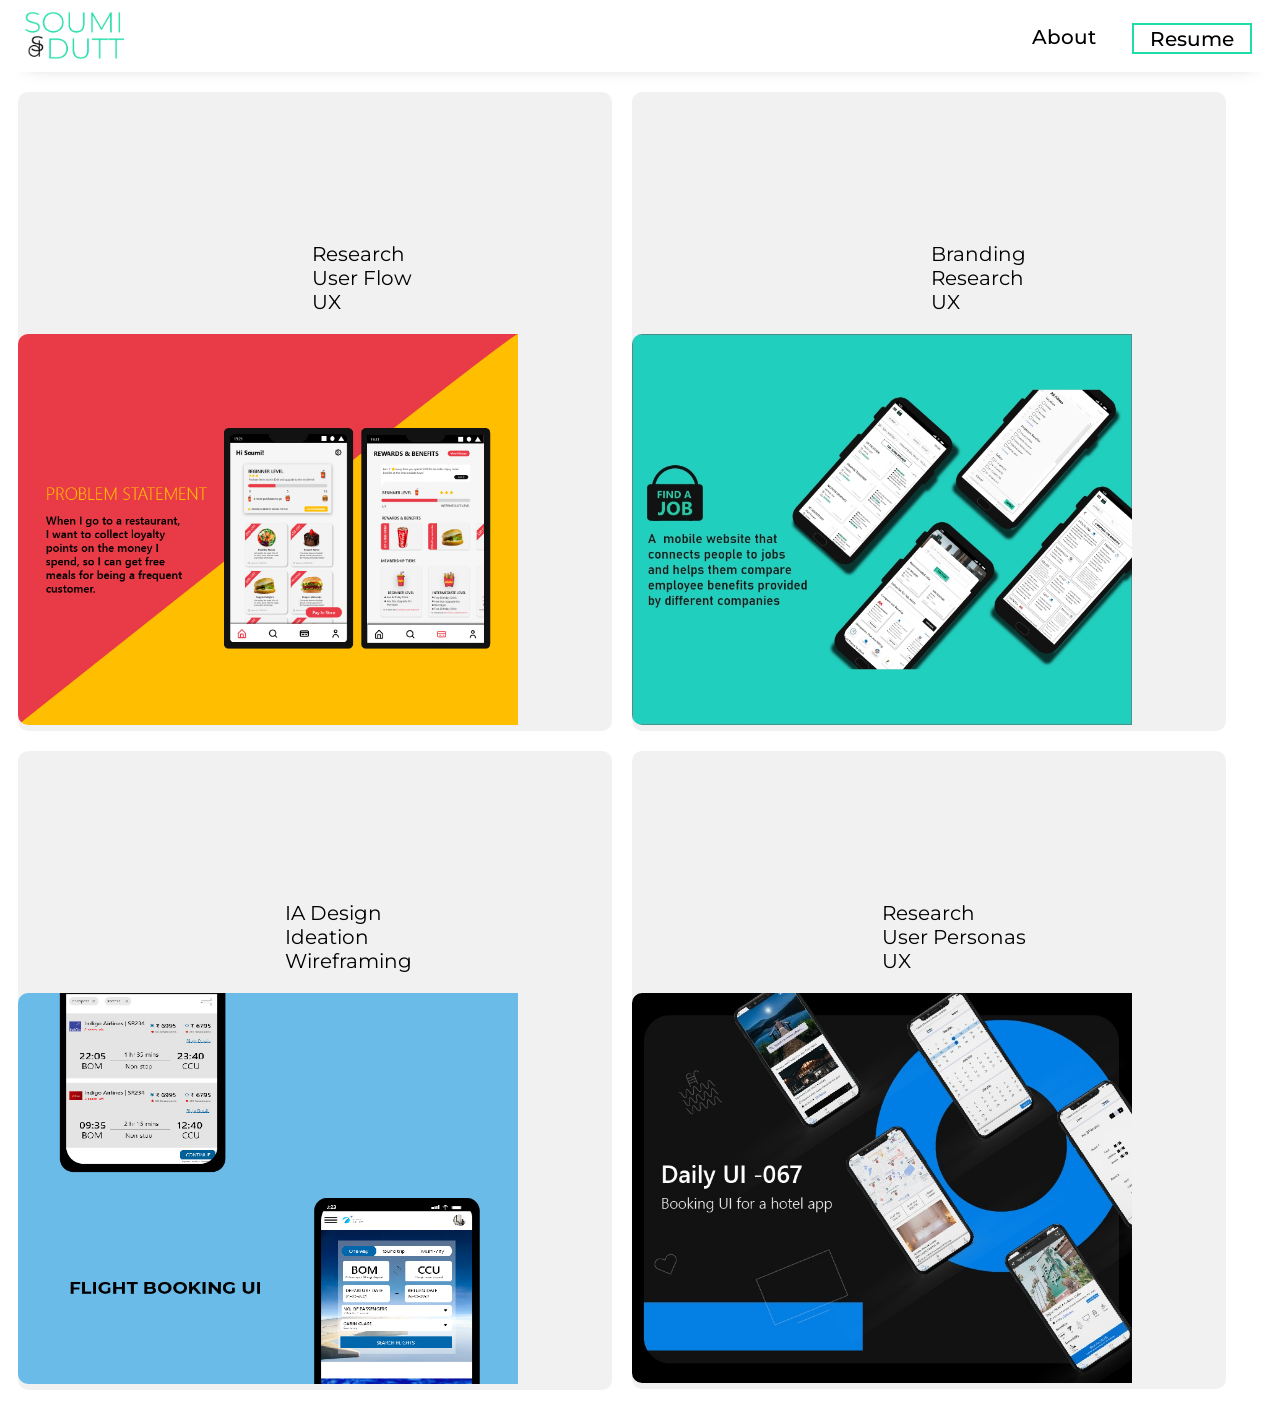
<file: index.html>
<!DOCTYPE html>
<html>
<head>
    <title>Soumi Dutt Portfolio</title>
    <link href='https://fonts.googleapis.com/css?family=Montserrat' rel='stylesheet'>
    <link rel="stylesheet" href="stylesheets/portfolio.css">
    <link rel="stylesheet" href="stylesheets/home page.css">
</head>
<body>

<ul>
  <li><a href="index.html"><img class="logo" src="images/Logo.png"></a></li>
  <li class="middle left" style="float:right"><a href="https://drive.google.com/drive/folders/1FKCnZpZ8StBF5q4z7rH3QKYD-gDLsWlx?usp=sharing"
    target="_blank">Resume</a></li>
  <li class="middle" style="float:right"><a href="about.html">About</a></li>
  </ul>

  <div class="container">

    <div class="row">
      <div class="column">
        <div class="card card1" onclick= "window.location.href='project1.html'">
          <p style="float: right; margin-right: 200px;
          margin-top: 150px; font-size: 20px;">
          Research<br>User Flow<br>UX</p>
          <img style="width: 500px;" src="images/projects/project1/cover image.jpg">
          
        </div>
      </div>
    
      <div class="column">
        <div class="card card2" onclick= "window.location.href='project2.html'">
          <p style="float: right; margin-right: 200px;
          margin-top: 150px; font-size: 20px;">
          Branding<br> Research<br> UX</p>
          <img style="width: 500px;" src="images/projects/project2/cover image.jpg">
        </div>
      </div>
      </div>

    <div class="row">     
      <div class="column">
        <div class="card card3" onclick= "window.location.href='project3.html'">
          <p style="float: right; margin-right: 200px;
          margin-top: 150px; font-size: 20px;">
          IA Design<br> Ideation<br> Wireframing</p>
          <img style="width: 500px;" src="images/projects/project3/cover.jpg">
        </div>
      </div>
      
      <div class="column">
        <div class="card card4" onclick= "window.location.href='project4.html'">
          <p style="float: right; margin-right: 200px;
          margin-top: 150px; font-size: 20px;">
          Research<br> User Personas<br> UX</p>
          <img style="width: 500px;" src="images/projects/project4/coverpage.jpg">
        </div>
      </div>

      
    

    </div>
    </div>



</body>
</html>
</file>
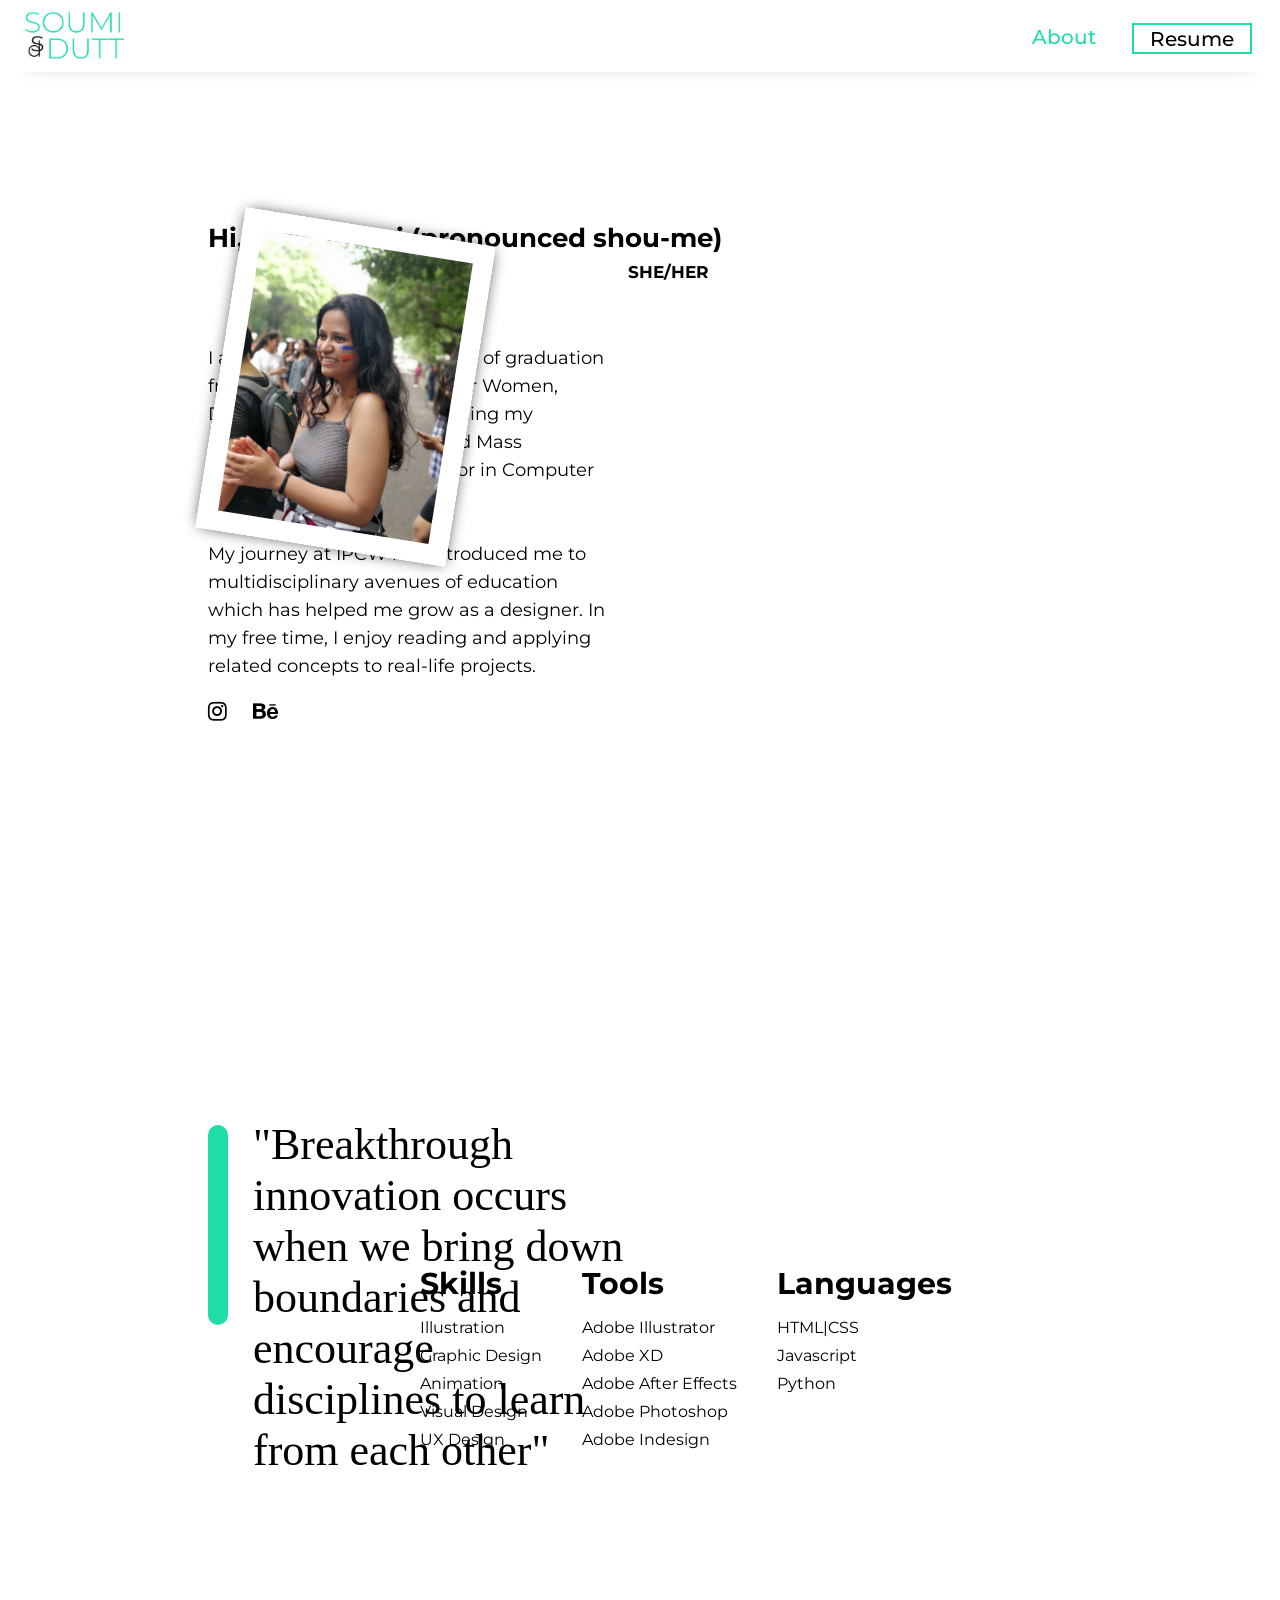
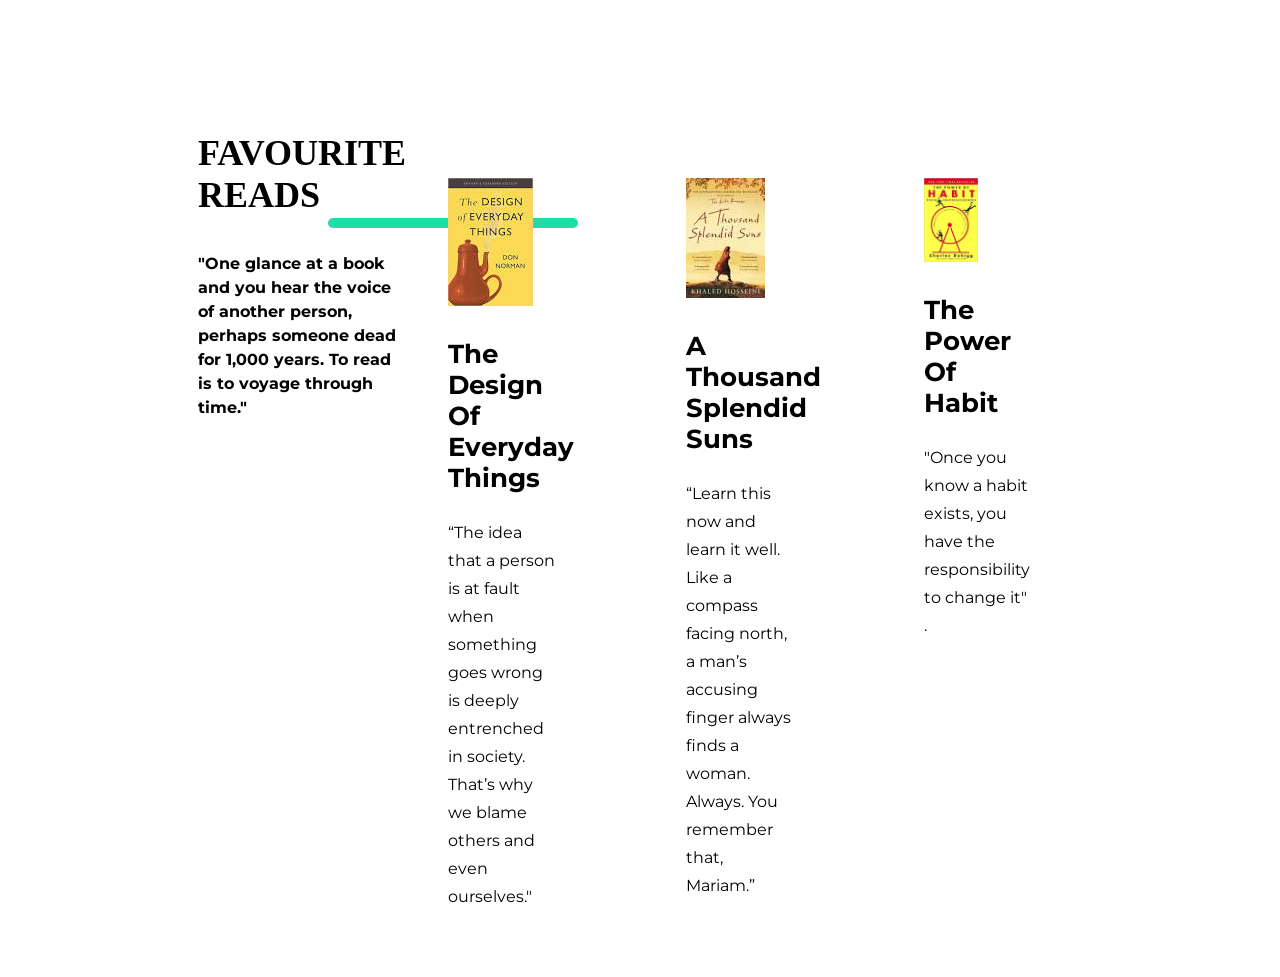
<file: about.html>
<!DOCTYPE html>
<html>
<head>

    <title>Soumi Dutt Portfolio</title>
    <link rel="stylesheet" href="https://cdnjs.cloudflare.com/ajax/libs/font-awesome/4.7.0/css/font-awesome.min.css">
    <link href='https://fonts.googleapis.com/css?family=Montserrat' rel='stylesheet'>
    <link rel="stylesheet" href="stylesheets/portfolio.css">
    <link rel="stylesheet" href="stylesheets/about.css">
    
    </head>
    <body>
    
    <ul>
      <li><a href="index.html"><img class="logo" src="images/Logo.png"></a></li>
      <li class="middle left" style="float:right"><a href="https://drive.google.com/drive/folders/1FKCnZpZ8StBF5q4z7rH3QKYD-gDLsWlx?usp=sharing"
        target="_blank">Resume</a></li>
      <li class="middle" style="float:right"><a class="active" href="about.html">About</a></li>
      
    </ul>
    <div id="container">

    <div id="me">
        <div class="aboutme">
        <h1 class="introduction">Hi, I am Soumi (pronounced shou-me)</h1>
        <h3 class="pronouns">SHE/HER</h3>
        <br>
        <p style="width:400px; line-height:28px; font-size:18px;">I am currently in my final year of 
            graduation from Indraprastha College
             For Women, Delhi University (2022), pursuing 
             my Bachelors in Multimedia And Mass 
             Communication with a minor in Computer
              Science.<br><br>My journey at IPCW has 
              introduced me to multidisciplinary 
              avenues of education which has helped 
              me grow as a designer. In my free 
              time, I enjoy reading and applying
               related concepts to real-life 
               projects.</p>
        
        <div class="social-media">
            <a href="https://www.instagram.com/duttshowme/" target="_blank" class="fa fa-instagram"></a>
            <a href="https://www.behance.net/soumidutt" target="_blank" class="fa fa-behance"></a>
        
        </div>
    </div>

        <div class="polaroids" style="margin-left: 200px;">
            <img class="image1" src="images/Image 1.jpg">
            <img class="image2" src="images/Image 2.jpg">
            <img class="image3" src="images/Image 3.jpg">
        </div>
    </div>

    <div class="aboutme skills">
        
        <div class="quote">
            <div class="blue"></div>
            <blockquote>"Breakthrough innovation occurs when we bring down boundaries and encourage
                 disciplines to learn from each other"</blockquote>
        </div>

        <div class="flex-container">

                <div style="padding: 20px;">
                <p class="heading">Skills</p>
                <p>Illustration<br>
                Graphic Design<br>
                Animation<br>
                Visual Design</br>
                UX Design</p>
                </div>

                <div style="padding: 20px;">
                <p class="heading">Tools</p>
                <p>Adobe Illustrator<br>
                Adobe XD<br>
                Adobe After Effects<br>
                Adobe Photoshop</br>
                Adobe Indesign</p>
                </div>

                <div style="padding: 20px;">
                    <p class="heading">Languages</p>
                    <p>HTML|CSS<br>
                Javascript<br>
                Python</p>
                </div>
            
        </div>
    </div>

    <div class="books">
        <blockquote style="margin-left: 190px;
         font-size:36px; font-weight: 700;">
         FAVOURITE <BR>READS</blockquote>
        <p style="width: 200px; margin-left: 190px;
        font-weight: 700; line-height: 24px; font-size:16px;"">
            "One glance at a book and you hear the 
            voice of another person, perhaps someone
             dead for 1,000 years. To read is to 
             voyage through time."
        </p>
        <div class="blue-blue"></div>

        <div class="row">
            <div class="column">
              <div class="card">
                  <img style="width: 50%" src="images/books/the power of habit.jpg">
                <h3>The Power Of Habit</h3>
                <p>"Once you know a habit exists,
                     you have the responsibility to change it" .</p>
              </div>
            </div>
          
            <div class="column">
              <div class="card">
                  <img src="images/books/a thousand splendid suns.jpg">
                <h3>A Thousand Splendid Suns</h3>
                <p>“Learn this now and learn it well. Like a
                     compass facing north, a man’s accusing
                      finger always finds a woman. Always.
                       You remember that, Mariam.”</p>
              </div>
            </div>
            
            <div class="column">
              <div class="card">
                  <img src="images/books/the design of everyday things.jpg">
                <h3>The Design Of Everyday Things</h3>
                <p>“The idea that a person is at fault when something goes
                     wrong is deeply entrenched in society. That’s why we
                      blame others and even ourselves."</p>
              </div>
            </div>
            
            </div>
          </div>
          
        </div>
    </div>
    </div>
    
    </body>
    </html>
</file>
<file: stylesheets/portfolio.css>
body {
  font-family: "Montserrat";
  font-size: 22px;
  color: black;
}
.logo {
  width: 100px;
  height: auto;
}

.middle {
  margin-top: 15px;
  margin-right: 20px;
}

.left {
  border: 2px solid #1edda7;
}

.left:hover {
  background-color: #1edda7;
  border: 0px;
  color: white;
}

ul {
  list-style-type: none;
  margin: 0;
  padding: 0;
  overflow: hidden;
  background-color: white;

  box-shadow: 0px 10px 20px -20px rgba(18, 18, 18, 0.4);
}

li {
  float: left;
}

li a {
  color: black;
  text-align: center;
  padding: 14px 16px;
  text-decoration: none;
  font-size: 20px;
  font-weight: 500;
}

li a:hover:not(.active) {
  color: #1edda7;
}

.active {
  color: #1edda7;
}
</file>
<file: stylesheets/home page.css>
.column {
  float: left;
  width: 47%;
  padding: 0 10px;
}

/* Remove extra left and right margins, due to padding */
.row {
  margin: 20px 0px 20px;
}

/* Clear floats after the columns */
.row:after {
  content: "";
  display: table;
  clear: both;
}

/* Responsive columns */
@media screen and (max-width: 600px) {
  .column {
    width: 100%;
    display: block;
    margin-bottom: 20px;
  }
}

/* Style the counter cards */
.card {
  border-radius: 10px;
  background-color: #f1f1f1;
}

img {
  border-radius: 10px 0 0 10px;
  object-fit: cover;
}

.card:hover {
  box-shadow: 4px 4px 8px 0 rgba(0, 0, 0, 0.2);
}
</file>
<file: stylesheets/about.css>
.aboutme {
  margin-left: 200px;
  margin-top: 150px;
}

.introduction {
  font-size: 26px;
  height: 38px;
  font-weight: 1000px;
  color: black;
}

.pronouns {
  font-size: 17px;
  font-weight: bolder;
  margin-left: 420px;
  margin-top: -15px;
}

.image1 {
  margin-right: 800px;
  margin-top: -500px;
  border: 20px solid white;
  width: 20%;
  height: auto;
  float: right;
  transform: rotate(9deg);
  box-shadow: 0px 0px 16px -4px #121212;
  position: relative;
  z-index: 1000;
}

.image2 {
  margin-right: -890px;
  margin-top: -520px;
  border: 20px solid white;
  width: 23%;
  height: auto;
  float: right;
  transform: rotate(-23deg);
  box-shadow: 0px 0px 16px -4px #121212;
}

.image3 {
  margin-right: -700px;
  margin-top: -250px;
  border: 20px solid white;
  width: 17%;
  height: auto;
  float: right;
  transform: rotate(-14deg);
  box-shadow: 0px 0px 16px -4px #121212;
}

.fa {
  color: black;
  text-decoration: none;
}

.fa-behance {
  margin-left: 20px;
}

.fa:hover {
  background-color: #1edda7;
  color: white;
}

blockquote {
  margin-left: 45px;
  width: 35%;
  font-weight: 300px;
  font-size: 44px;
  font-family: "Merriweather";
}

.skills {
  margin-top: 150px;
}

.blue {
  width: 20px;
  height: 200px;
  background-color: #1edda7;
  position: relative;
  top: 250px;
  border-radius: 1000px;
}

.flex-container {
  display: flex;
  flex-direction: row;
  float: right;
  margin-right: 300px;
  margin-top: -300px;
}

.heading {
  font-weight: bolder;
  font-size: 30px;
  margin-bottom: 7px;
}

p {
  font-size: 16px;
  line-height: 28px;
}

.books {
  margin-top: 200px;
  padding-top: 20px;
  padding-bottom: 300px;
}

.blue-blue {
  width: 250px;
  height: 10px;
  background-color: #1edda7;
  border-radius: 300px;
  margin-left: 320px;
  margin-top: -218px;
}

/* Float four columns side by side */
.column {
  float: left;
  width: 23%;
  padding: 0 10px;
  float: right;
}

/* Remove extra left and right margins, due to padding */
.row {
  margin-right: 120px;
  width: 75%;
  float: right;
  padding-bottom: 50px;
}

/* Clear floats after the columns */
.row:after {
  content: "";
  display: table;
  clear: both;
}

/* Responsive columns */
@media screen and (max-width: 600px) {
  .column {
    width: 100%;
    display: block;
    margin-bottom: 20px;
  }
}

/* Style the counter cards */
.card {
  margin-top: -50px;
  width: 50%;
}
</file>
